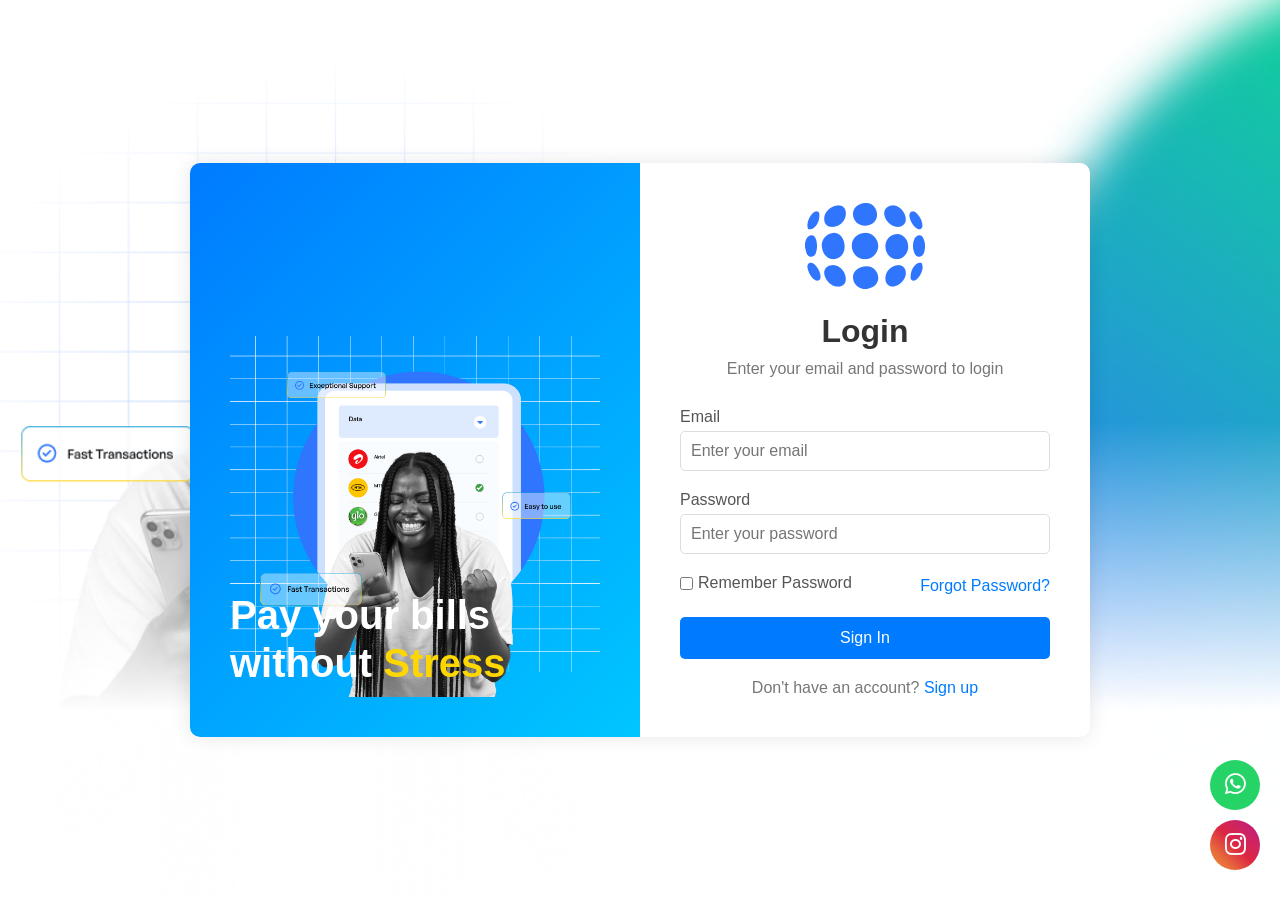
<file: frontend/login.html>
<!DOCTYPE html>
<html lang="en">
<head>
    <meta charset="UTF-8">
    <meta name="viewport" content="width=device-width, initial-scale=1.0">
    <title>SamWeb VTU - Login</title>
    <link rel="stylesheet" href="https://cdnjs.cloudflare.com/ajax/libs/font-awesome/6.4.0/css/all.min.css">
    <link rel="stylesheet" href="login.css">
</head>
<body>
    <div class="login-container">
        <div class="login-image">
            <img src="/images/hero.6642f0c38cb357320a4a.png" alt="Smiling woman">
            <div class="slogan">
                <h2>Pay your bills<br>without <span class="highlight">Stress</span></h2>
            </div>
        </div>
        <div class="login-form">
            <div class="form-header">
                <img src="/images/hw logo-96286-10292.png" alt="SamWeb VTU Logo" class="logo">
                <h1>Login</h1>
                <p>Enter your email and password to login</p>
            </div>
            <form id="login-form">
                <div class="form-group">
                    <label for="email">Email</label>
                    <input type="email" id="email" name="email" placeholder="Enter your email" required>
                </div>
                <div class="form-group">
                    <label for="password">Password</label>
                    <input type="password" id="password" name="password" placeholder="Enter your password" required>
                </div>
                <div class="form-options">
                    <label class="checkbox-container">
                        <input type="checkbox" name="remember">
                        <span class="checkmark"></span>
                        Remember Password
                    </label>
                    <a href="#" class="forgot-password">Forgot Password?</a>
                </div>
                <button type="submit" class="login-btn">Sign In</button>
            </form>
            <p class="signup-link">Don't have an account? <a href="register.html">Sign up</a></p>
        </div>
    </div>
    <div class="floating-buttons">
        <button class="whatsapp-btn"><i class="fab fa-whatsapp"></i></button>
        <button class="instagram-btn"><i class="fab fa-instagram"></i></button>
    </div>
    
    <script src="../backend/login.js"></script>
</body>
</html>
</file>
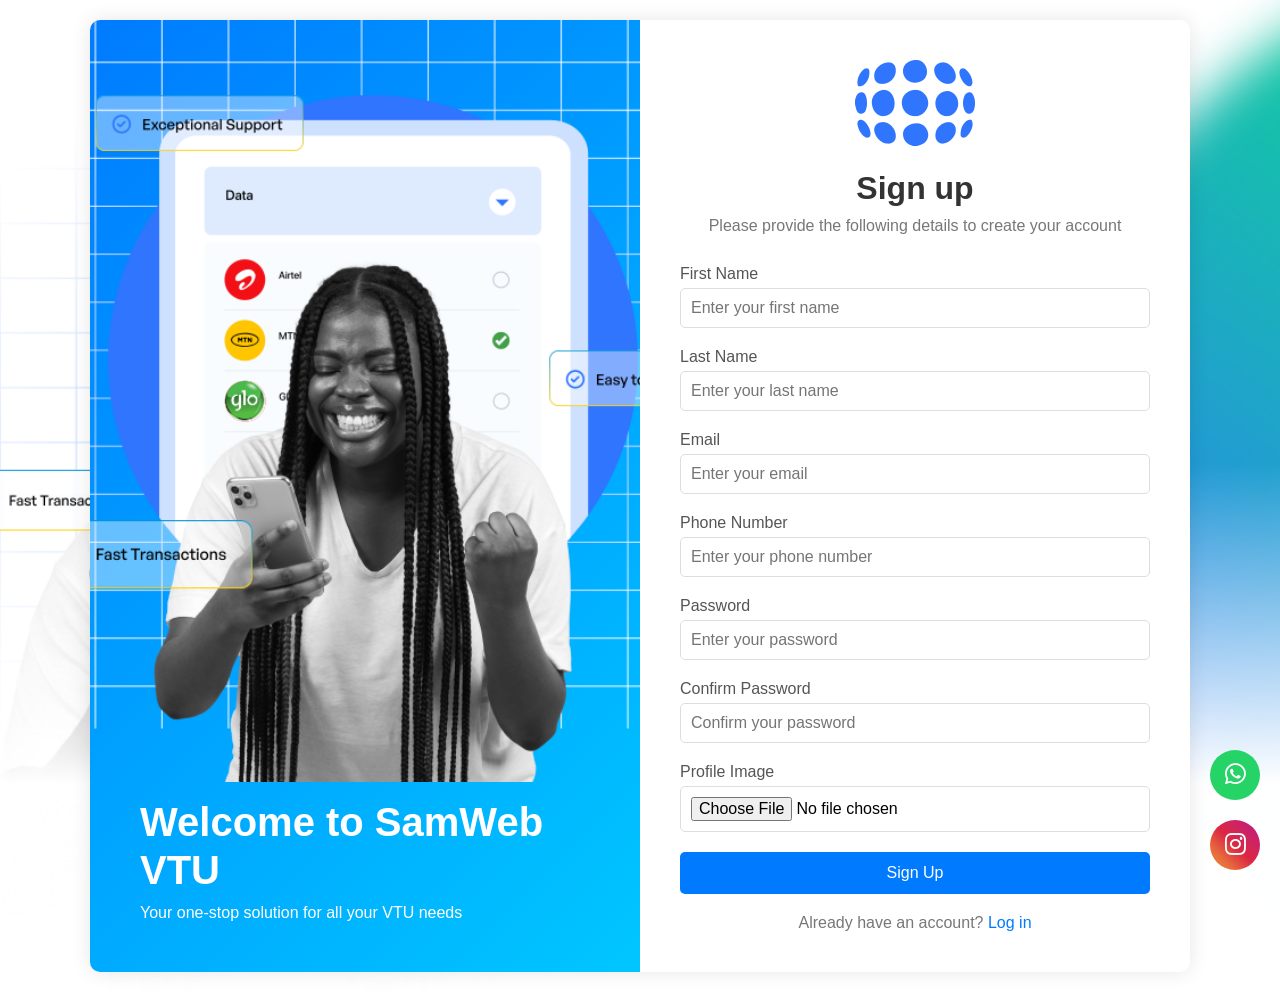
<file: frontend/register.html>
<!DOCTYPE html>
<html lang="en">
<head>
    <meta charset="UTF-8">
    <meta name="viewport" content="width=device-width, initial-scale=1.0">
    <title>SamWeb VTU - Register</title>
    <link rel="stylesheet" href="https://cdnjs.cloudflare.com/ajax/libs/font-awesome/6.4.0/css/all.min.css">
    <link rel="stylesheet" href="register.css">
    <link rel="stylesheet" href="login.css">
</head>
<body>
    <div class="register-container">
        <div class="login-image">
            <img src="/images/hero.6642f0c38cb357320a4a.png" alt="Smiling woman">
            <div class="slogan">
                <h2>Welcome to SamWeb VTU</h2>
                <p>Your one-stop solution for all your VTU needs</p>
            </div>
        </div>
        <div class="register-form">
            <div class="form-header">
                <img src="/images/hw logo-96286-10292.png" alt="SamWeb VTU Logo" class="logo">
                <h1>Sign up</h1>
                <p>Please provide the following details to create your account</p>
            </div>
            <form id="register-form">
                <div class="form-group">
                    <label for="first-name">First Name</label>
                    <input type="text" id="first-name" name="first-name" placeholder="Enter your first name" required>
                </div>
                <div class="form-group">
                    <label for="last-name">Last Name</label>
                    <input type="text" id="last-name" name="last-name" placeholder="Enter your last name" required>
                </div>
                <div class="form-group">
                    <label for="email">Email</label>
                    <input type="email" id="email" name="email" placeholder="Enter your email" required>
                </div>
                <div class="form-group">
                    <label for="phone-number">Phone Number</label>
                    <input type="tel" id="phone-number" name="phone-number" placeholder="Enter your phone number" required>
                </div>
                <div class="form-group">
                    <label for="password">Password</label>
                    <input type="password" id="password" name="password" placeholder="Enter your password" required>
                </div>
                <div class="form-group">
                    <label for="confirm-password">Confirm Password</label>
                    <input type="password" id="confirm-password" name="confirm-password" placeholder="Confirm your password" required>
                </div>
                <div class="form-group">
                    <label for="profile-image">Profile Image</label>
                    <input type="file" id="profile-image" name="profile-image" accept="image/*">
                </div>
                <button type="submit" class="register-btn">Sign Up</button>
            </form>
            <p class="login-link">Already have an account? <a href="login.html">Log in</a></p>
        </div>
    </div>
    <div class="floating-buttons">
        <button class="whatsapp-btn"><i class="fab fa-whatsapp"></i></button>
        <button class="instagram-btn"><i class="fab fa-instagram"></i></button>
    </div>
    
    <script src="../backend/register.js"></script>
</body>
</html>
</file>
<file: frontend/login.css>
/* Reset and base styles */
* {
    margin: 0;
    padding: 0;
    box-sizing: border-box;
}

body {
    font-family: Arial, sans-serif;
    background: url("/images/loginbg.f7f6b7669d2dff70e485.png");
    background-size: cover;
    background-position: center;
    display: flex;
    justify-content: center;
    align-items: center;
    min-height: 100vh;
    animation: fadeInBackground 2s ease-in-out;
}

@keyframes fadeInBackground {
    0% {
        opacity: 0;
        background-color: #fff;
    }
    50% {
        opacity: 0.5;
    }
    100% {
        opacity: 1;
    }
}

.login-container {
    display: flex;
    background-color: #fff;
    border-radius: 10px;
    box-shadow: 0 0 20px rgba(0, 0, 0, 0.1);
    overflow: hidden;
    width: 900px;
    max-width: 100%;
    animation: slideInFromRight 1s ease-in-out 0.5s both;
}

@keyframes slideInFromRight {
    0% {
        transform: translateX(100%);
        opacity: 0;
    }
    60% {
        transform: translateX(-10%);
    }
    100% {
        transform: translateX(0);
        opacity: 1;
    }
}

.login-image {
    flex: 1;
    background: linear-gradient(135deg, #007bff, #00c6ff);
    padding: 40px;
    position: relative;
    display: flex;
    flex-direction: column;
    justify-content: flex-end;
}

.login-image img {
    width: 100%;
    height: auto;
    object-fit: cover;
    border-radius: 10px;
}

.slogan {
    position: absolute;
    bottom: 40px;
    left: 40px;
    color: #fff;
    opacity: 0;
    animation: fadeIn 0.8s ease-in-out 1.2s forwards;
}

.slogan h2 {
    font-size: 2.5rem;
    line-height: 1.2;
    margin-bottom: 10px;
}

.highlight {
    color: #ffd700;
}

.login-form {
    flex: 1;
    padding: 40px;
}

.form-header {
    text-align: center;
    margin-bottom: 30px;
    opacity: 0;
    animation: fadeIn 0.8s ease-in-out 1.2s forwards;
}

@keyframes fadeIn {
    from {
        opacity: 0;
    }
    to {
        opacity: 1;
    }
}

.logo {
    width: 120px;
    margin-bottom: 20px;
}

h1 {
    font-size: 2rem;
    color: #333;
    margin-bottom: 10px;
}

.form-header p {
    color: #777;
}

.form-group {
    margin-bottom: 20px;
    opacity: 0;
    animation: fadeIn 0.8s ease-in-out forwards;
}

.form-group:nth-child(1) { animation-delay: 1.4s; }
.form-group:nth-child(2) { animation-delay: 1.6s; }

label {
    display: block;
    margin-bottom: 5px;
    color: #555;
}

input[type="email"],
input[type="password"] {
    width: 100%;
    padding: 10px;
    border: 1px solid #ddd;
    border-radius: 5px;
    font-size: 1rem;
    transition: border-color 0.3s ease;
}

input[type="email"]:focus,
input[type="password"]:focus {
    border-color: #007bff;
    outline: none;
}

.form-options {
    display: flex;
    justify-content: space-between;
    align-items: center;
    margin-bottom: 20px;
    opacity: 0;
    animation: fadeIn 0.8s ease-in-out 1.8s forwards;
}

.checkbox-container {
    display: flex;
    align-items: center;
}

.checkbox-container input {
    margin-right: 5px;
}

.forgot-password {
    color: #007bff;
    text-decoration: none;
}

.login-btn {
    width: 100%;
    padding: 12px;
    background-color: #007bff;
    color: #fff;
    border: none;
    border-radius: 5px;
    font-size: 1rem;
    cursor: pointer;
    transition: background-color 0.3s, transform 0.2s;
    opacity: 0;
    animation: fadeIn 0.8s ease-in-out 2.0s forwards;
}

.login-btn:hover {
    background-color: #0056b3;
    transform: translateY(-2px);
}

.login-btn:active {
    transform: translateY(1px);
}

.signup-link {
    text-align: center;
    margin-top: 20px;
    color: #777;
    opacity: 0;
    animation: fadeIn 0.8s ease-in-out 2.2s forwards;
}

.signup-link a {
    color: #007bff;
    text-decoration: none;
    transition: color 0.3s;
}

.signup-link a:hover {
    color: #0056b3;
    text-decoration: underline;
}

.floating-buttons {
    position: fixed;
    bottom: 20px;
    right: 20px;
    display: flex;
    flex-direction: column;
    opacity: 0;
    animation: fadeIn 0.8s ease-in-out 2.4s forwards;
}

.whatsapp-btn,
.instagram-btn {
    width: 50px;
    height: 50px;
    border-radius: 50%;
    border: none;
    color: #fff;
    font-size: 24px;
    cursor: pointer;
    margin-bottom: 10px;
    transition: transform 0.3s ease;
}

.whatsapp-btn {
    background-color: #25D366;
}

.instagram-btn {
    background: #f09433;
    background: linear-gradient(45deg, #f09433 0%, #e6683c 25%, #dc2743 50%, #cc2366 75%, #bc1888 100%);
}

.whatsapp-btn:hover,
.instagram-btn:hover {
    transform: scale(1.1);
}

@media (max-width: 768px) {
    .login-container {
        flex-direction: column;
        width: 100%;
        height: 100vh;
        border-radius: 0;
    }

    .login-image {
        display: none;
    }

    .login-form {
        padding: 20px;
    }

    .form-header {
        margin-bottom: 20px;
    }

    h1 {
        font-size: 1.5rem;
    }

    .form-options {
        flex-direction: column;
        align-items: flex-start;
    }

    .checkbox-container {
        margin-bottom: 10px;
    }

    .floating-buttons {
        bottom: 10px;
        right: 10px;
    }

    .whatsapp-btn,
    .instagram-btn {
        width: 40px;
        height: 40px;
        font-size: 20px;
    }
}
</file>
<file: frontend/register.css>
/* Reset and base styles */
* {
    margin: 0;
    padding: 0;
    box-sizing: border-box;
}

body {
    font-family: Arial, sans-serif;
    background-color: #f0f2f5;
    display: flex;
    justify-content: center;
    align-items: center;
    min-height: 100vh;
}

.register-container {
    display: flex;
    flex-direction: column;
    background-color: #fff;
    border-radius: 10px;
    box-shadow: 0 0 20px rgba(0, 0, 0, 0.1);
    overflow: hidden;
    width: 100%;
    max-width: 1100px;
    margin: 20px;
    animation: slideInFromRight 1s ease-in-out 0.5s both;
}

@keyframes slideInFromRight {
    0% {
        transform: translateX(100%);
        opacity: 0;
    }
    60% {
        transform: translateX(-10%);
    }
    100% {
        transform: translateX(0);
        opacity: 1;
    }
}

.login-image {
    flex: 1;
    background: linear-gradient(135deg, #007bff, #00c6ff);
    padding: 20px;
    position: relative;
    display: flex;
    flex-direction: column;
    justify-content: flex-end;
    min-height: 200px;
}

.login-image img {
    width: 100%;
    min-height: 80%;
    object-fit: cover;
    border-radius: 10px 10px 0 0;
    position: absolute;
    top: 0;
    left: 0;
}

.slogan {
    position: relative;
    color: #fff;
    opacity: 1;
    animation: fadeIn 0.8s ease-in-out 1.5s forwards;
    z-index: 1;
    padding: 10px;
    border-radius: 5px;
}

.slogan h2 {
    font-size: 1.5rem;
    margin-bottom: 10px;
}

.slogan p {
    font-size: 1rem;
}

.register-form {
    flex: 1;
    padding: 20px;
}

.form-header {
    text-align: center;
    margin-bottom: 20px;
    opacity: 0;
    animation: fadeIn 0.8s ease-in-out 1.2s forwards;
}

@keyframes fadeIn {
    from {
        opacity: 0;
    }
    to {
        opacity: 1;
    }
}

.logo {
    width: 60px;
    margin-bottom: 15px;
}

h1 {
    font-size: 1.8rem;
    color: #333;
    margin-bottom: 10px;
}

.form-group {
    margin-bottom: 15px;
    opacity: 0;
    animation: fadeIn 0.8s ease-in-out forwards;
}

.form-group:nth-child(1) { animation-delay: 1.4s; }
.form-group:nth-child(2) { animation-delay: 1.6s; }
.form-group:nth-child(3) { animation-delay: 1.8s; }
.form-group:nth-child(4) { animation-delay: 2.0s; }
.form-group:nth-child(5) { animation-delay: 2.2s; }
.form-group:nth-child(6) { animation-delay: 2.4s; }

label {
    display: block;
    margin-bottom: 5px;
    color: #666;
}

input {
    width: 100%;
    padding: 10px;
    border: 1px solid #ddd;
    border-radius: 5px;
    font-size: 1rem;
    transition: border-color 0.3s ease;
}

input:focus {
    border-color: #007bff;
    outline: none;
}

.register-btn {
    width: 100%;
    padding: 12px;
    background-color: #007bff;
    color: #fff;
    border: none;
    border-radius: 5px;
    font-size: 1rem;
    cursor: pointer;
    transition: background-color 0.3s, transform 0.2s;
    opacity: 0;
    animation: fadeIn 0.8s ease-in-out 2.6s forwards;
}

.register-btn:hover {
    background-color: #0056b3;
    transform: translateY(-2px);
}

.register-btn:active {
    transform: translateY(1px);
}

.login-link {
    text-align: center;
    margin-top: 20px;
    color: #777;
    opacity: 0;
    animation: fadeIn 0.8s ease-in-out 2.8s forwards;
}

.login-link a {
    color: #007bff;
    text-decoration: none;
    transition: color 0.3s;
}

.login-link a:hover {
    color: #0056b3;
    text-decoration: underline;
}

.floating-buttons {
    position: fixed;
    bottom: 20px;
    right: 20px;
    display: flex;
    flex-direction: column;
}

.whatsapp-btn,
.instagram-btn {
    width: 40px;
    height: 40px;
    border-radius: 50%;
    border: none;
    color: #fff;
    font-size: 1.2rem;
    cursor: pointer;
    margin-top: 10px;
    transition: transform 0.3s, box-shadow 0.3s;
}

.whatsapp-btn {
    background-color: #25D366;
}

.instagram-btn {
    background: linear-gradient(45deg, #405DE6, #5851DB, #833AB4, #C13584, #E1306C, #FD1D1D);
}

.whatsapp-btn:hover,
.instagram-btn:hover {
    transform: scale(1.1);
    box-shadow: 0 0 15px rgba(0, 0, 0, 0.3);
}

@media screen and (min-width: 768px) {
    .register-container {
        flex-direction: row;
    }

    .login-image {
        flex: 1.5;
        min-height: auto;
    }

    .login-image img {
        border-radius: 10px 0 0 10px;
    }

    .register-form {
        flex: 1;
        padding: 40px;
    }

    .slogan {
        position: absolute;
        bottom: 40px;
        left: 40px;
    }

    .slogan h2 {
        font-size: 2rem;
    }

    .logo {
        width: 80px;
    }

    h1 {
        font-size: 2rem;
    }

    .whatsapp-btn,
    .instagram-btn {
        width: 50px;
        height: 50px;
        font-size: 1.5rem;
    }
}
</file>
